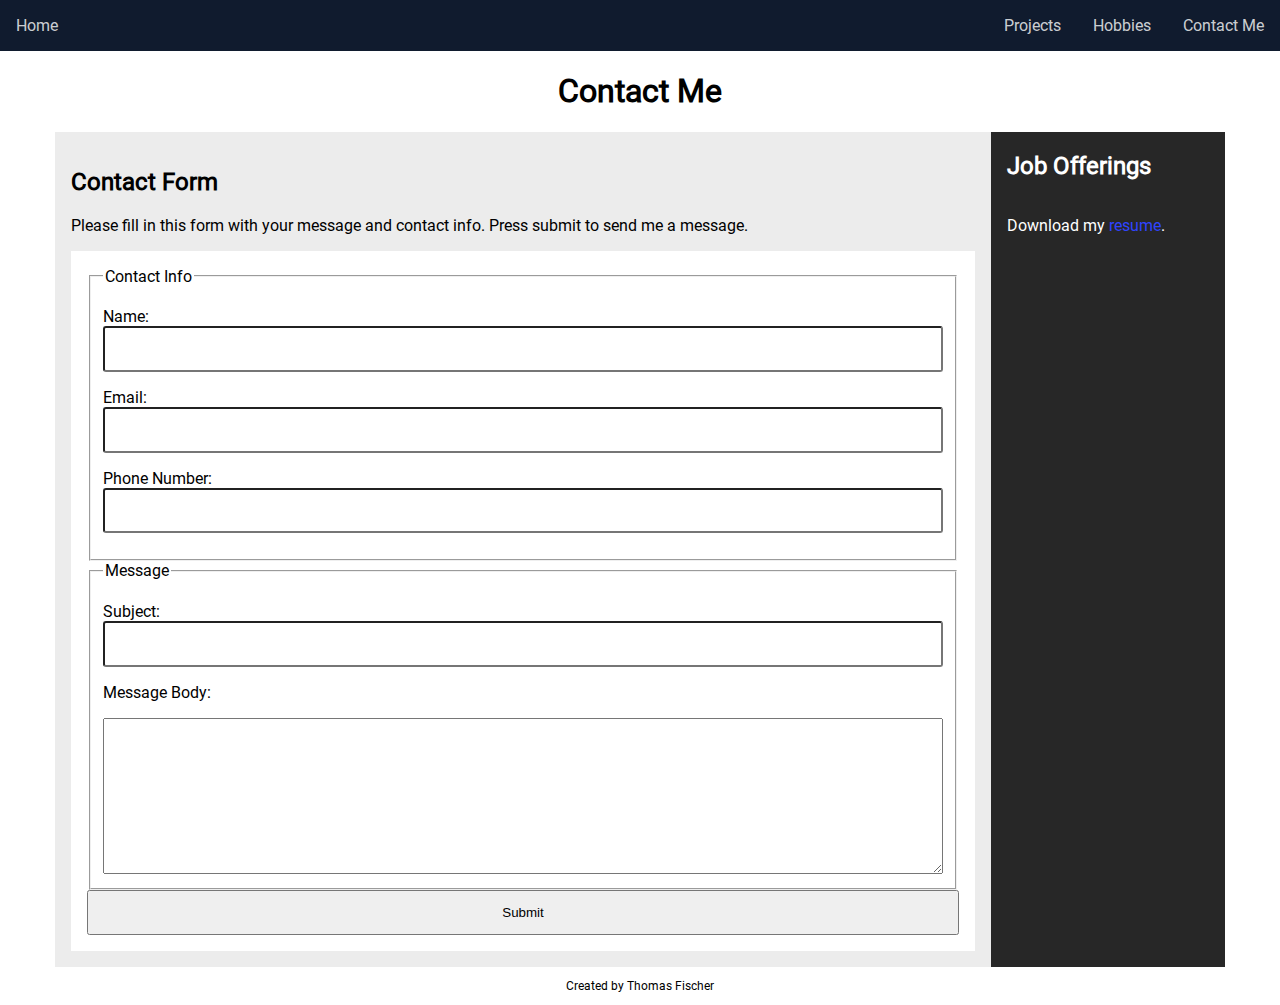
<file: contact.html>
<!DOCTYPE html>
<html lang="en">

<head>
    <meta charset="UTF-8">
    <meta http-equiv="X-UA-Compatible" content="IE=edge">
    <meta name="viewport" content="width=device-width, initial-scale=1.0">
    <title>Contact Me</title>
    <link rel="stylesheet" href="style.css" media="screen">
</head>

<body>
    <header id="navigation-header">
        <nav class="site-nav" id="global-nav">
            <a id="link-home" href="/">Home</a>
            <a href="projects.html">Projects</a>
            <a href="hobbies.html">Hobbies</a>
            <a href="contact.html">Contact Me</a>
        </nav>
        <nav class="site-nav" id="mobile-nav">
            <details>
                <summary>Navigation</summary>
                <a href="/">Home</a>
                <a href="projects.html">Projects</a>
                <a href="hobbies.html">Hobbies</a>
                <a href="contact.html">Contact Me</a>
            </details>
        </nav>
    </header>

    <main>
        <h1>Contact Me</h1>
        <section class="content content-sidebar">
            <form id="contact-form" action="#" method="post">
                <h2>Contact Form</h2>
                <p>
                    Please fill in this form with your message and contact info. Press submit to send me a message.
                </p>
                <div>
                    <fieldset>
                        <legend>Contact Info</legend>
                        <label for="name">Name:
                            <input type="text" name="name" id="name" required>
                        </label>
                        <label for="email">Email:
                            <input type="email" name="email" id="email" required>
                        </label>
                        <label for="telno">Phone Number:
                            <input type="tel" name="telno" id="telno">
                        </label>
                    </fieldset>
                    <fieldset>
                        <legend>Message</legend>
                        <label for="subject">Subject:
                            <input type="text" name="subject" id="subject" list="subject-list" required>
                        </label>
                        <datalist id="subject-list">
                            <option value="General">General</option>
                            <option value="Job Offer">Job Offer</option>
                            <option value="Bug Report">Bug Report</option>
                        </datalist>
                        <label for="message">Message Body:</label>
                        <textarea name="message" id="message" rows="10" required></textarea>
                    </fieldset>
                    <button type="submit">Submit</button>
                </div>
            </form>
            <aside class="sidebar">
                <h2>Job Offerings</h2>
                <p>
                    Download my <a href="#">resume</a>.
                </p>
            </aside>
        </section>
    </main>
    <footer id="site-footer">
        <p>Created by Thomas Fischer</p>
    </footer>
</body>

</html>
</file>
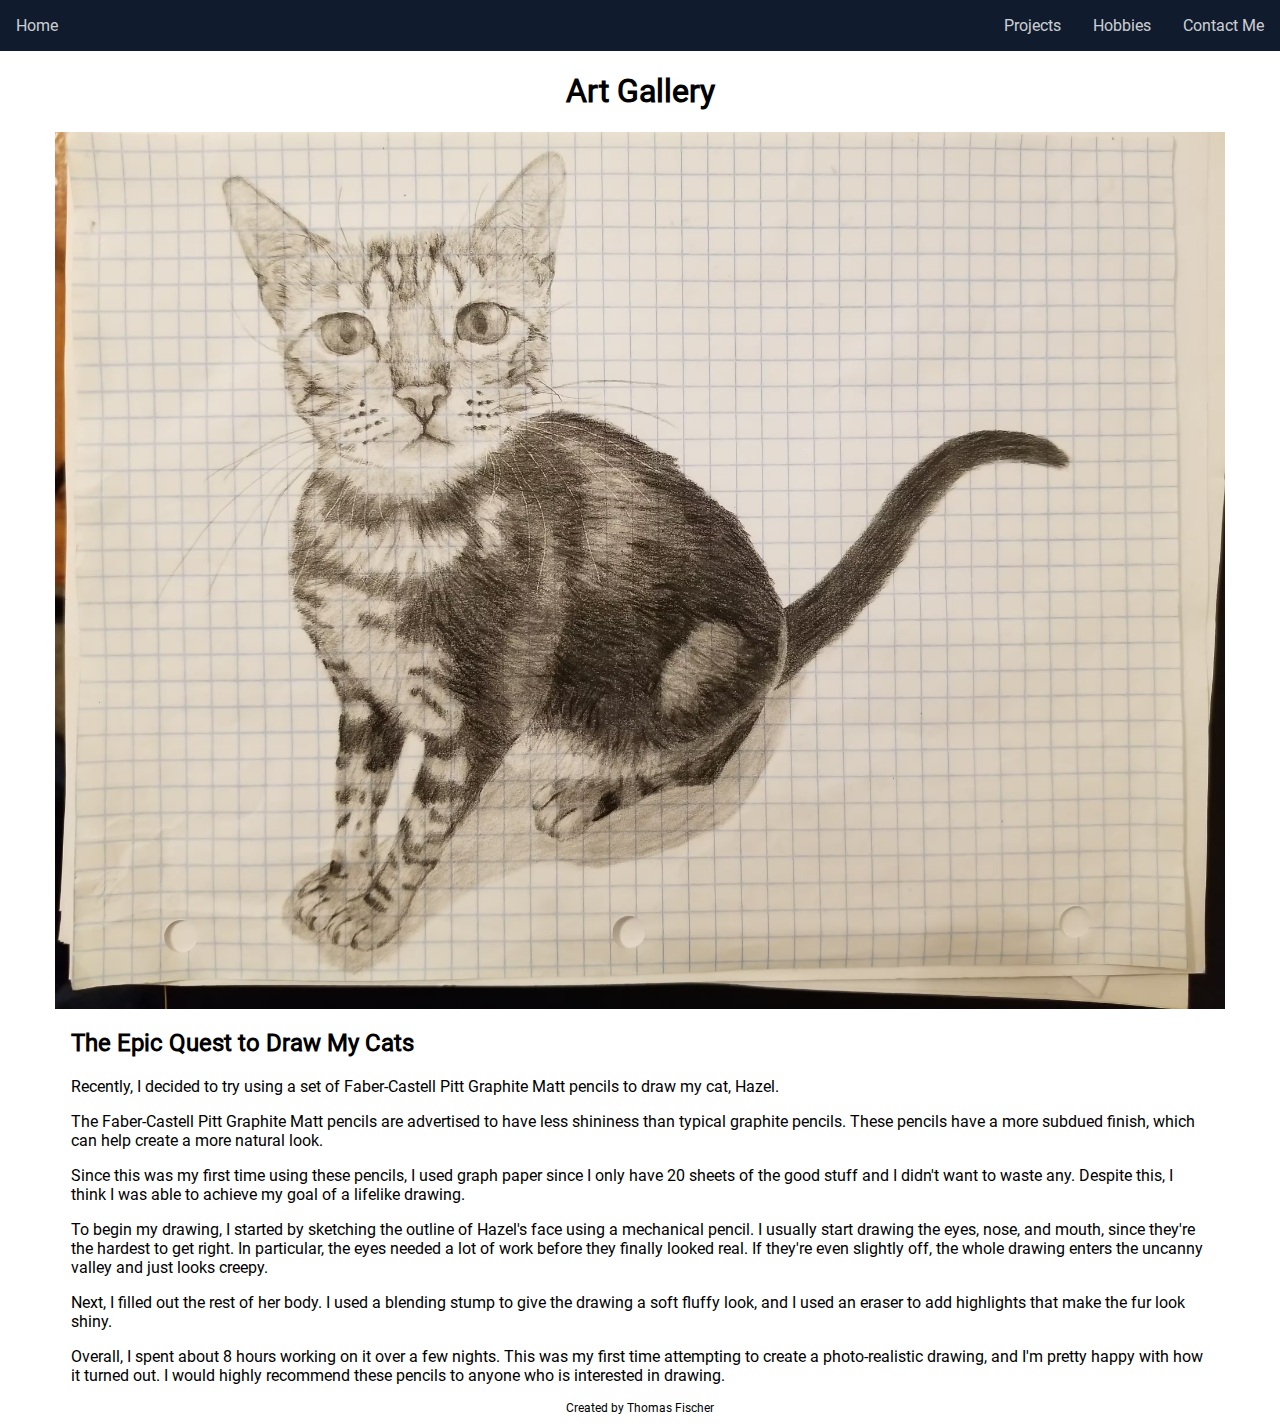
<file: hobbies.html>
<!DOCTYPE html>
<html lang="en">

<head>
    <meta charset="UTF-8">
    <meta http-equiv="X-UA-Compatible" content="IE=edge">
    <meta name="viewport" content="width=device-width, initial-scale=1.0">
    <title>Document</title>
    <link rel="stylesheet" href="style.css" media="screen">
</head>

<body>
    <header id="navigation-header">
        <nav class="site-nav" id="global-nav">
            <a id="link-home" href="/">Home</a>
            <a href="projects.html">Projects</a>
            <a href="hobbies.html">Hobbies</a>
            <a href="contact.html">Contact Me</a>
        </nav>
        <nav class="site-nav" id="mobile-nav">
            <details>
                <summary>Navigation</summary>
                <a href="/">Home</a>
                <a href="projects.html">Projects</a>
                <a href="hobbies.html">Hobbies</a>
                <a href="contact.html">Contact Me</a>
            </details>
        </nav>
    </header>
    <main>
        <h1 id="art-heading">Art Gallery</h1>
        <picture class="hero-resize">
            <source srcset="images/hazel_orig.avif" type="image/avif" media="(min-width: 1200px)">
            <source srcset="images/hazel_orig.webp" type="image/webp" media="(min-width: 1200px)">
            <source srcset="images/hazel_orig.jpg" type="image/jpeg" media="(min-width: 1200px)">
            <source srcset="images/hazel.avif" type="image/avif">
            <source srcset="images/hazel.webp" type="image/webp">
            <source srcset="images/hazel.jpg" type="image/jpeg">
            <img src="images/hazel.jpg" alt="A graphite drawing of Hazel the cat." width="1170" height="877.5">
        </picture>
        <section class="content">
            <article>
                <h2>The Epic Quest to Draw My Cats</h2>

                <p>
                    Recently, I decided to try
                    using a set of Faber-Castell Pitt Graphite Matt pencils to draw my cat, Hazel.
                </p>

                <p>
                    The Faber-Castell Pitt Graphite Matt pencils are advertised to have less shininess than typical
                    graphite pencils. These pencils have a more subdued finish, which can help create a more natural
                    look.
                </p>

                <p>
                    Since this was my first time using these pencils, I used graph paper since I only have 20 sheets of
                    the good stuff and I didn't want to waste any.
                    Despite this, I think I was able to achieve my goal of a lifelike drawing.
                </p>

                <p>
                    To begin my drawing, I started by sketching the outline of Hazel's face using a
                    mechanical pencil. I usually start drawing the eyes, nose, and mouth, since they're the hardest to
                    get right.
                    In particular, the eyes needed a lot of work before they finally looked real. If they're even
                    slightly off, the whole drawing enters the uncanny valley and just looks creepy.
                </p>

                <p>
                    Next, I filled out the rest of her body. I used a blending stump to give the drawing a soft fluffy
                    look, and I used an eraser to add highlights that make the fur look shiny.
                </p>

                <p>
                    Overall, I spent about 8 hours working on it over a few nights. This was my first time attempting to
                    create a photo-realistic drawing, and I'm pretty happy with how it turned out. I would highly
                    recommend these pencils to anyone who is interested in drawing.
                </p>
            </article>
        </section>
    </main>
    <footer id="site-footer">
        <p>Created by Thomas Fischer</p>
    </footer>
</body>

</html>
</file>
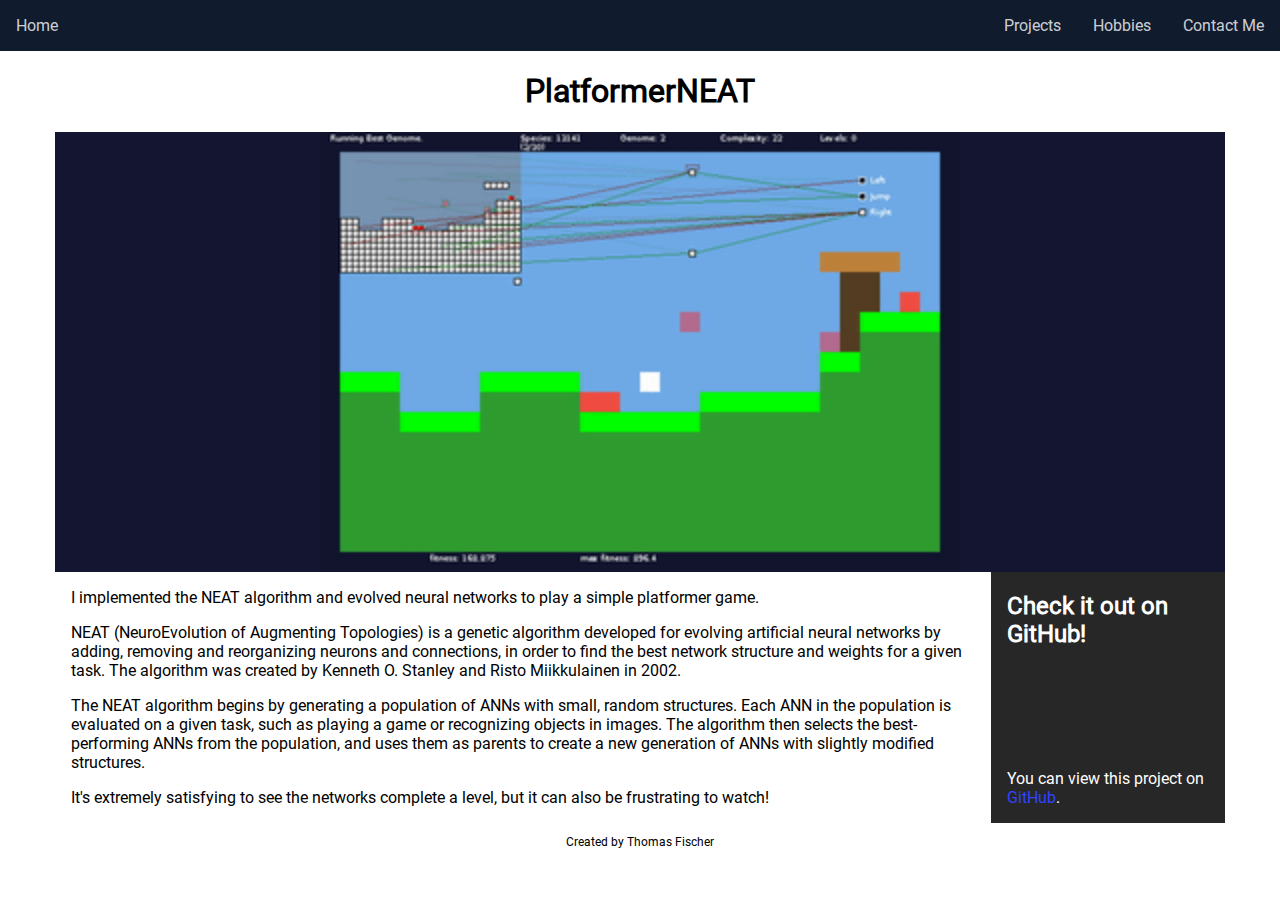
<file: projects.html>
<!DOCTYPE html>
<html lang="en">

<head>
    <meta charset="UTF-8">
    <meta http-equiv="X-UA-Compatible" content="IE=edge">
    <meta name="viewport" content="width=device-width, initial-scale=1.0">
    <title>Projects</title>
    <link rel="stylesheet" href="style.css" media="screen">
</head>

<body>
    <header id="navigation-header">
        <nav class="site-nav" id="global-nav">
            <a id="link-home" href="/">Home</a>
            <a href="projects.html">Projects</a>
            <a href="hobbies.html">Hobbies</a>
            <a href="contact.html">Contact Me</a>
        </nav>
        <nav class="site-nav" id="mobile-nav">
            <details>
                <summary>Navigation</summary>
                <a href="/">Home</a>
                <a href="projects.html">Projects</a>
                <a href="hobbies.html">Hobbies</a>
                <a href="contact.html">Contact Me</a>
            </details>
        </nav>
    </header>
    <main>
        <h1>PlatformerNEAT</h1>
        <picture class="hero-resize" style="background-color: #141631">
            <source media="(max-width: 767px)" srcset="images/neat.jpg">
            <source srcset="media/neat.gif" type="image/gif">
            <img src="media/neat.gif" alt="An animation showing a neural network beating a simple platformer game."
                width="640" height="440">
        </picture>
        <section class="content content-sidebar">
            <article>
                <p>
                    I implemented the NEAT algorithm and evolved neural networks to play a simple platformer game.
                 </p>

                <p>
                    NEAT (NeuroEvolution of Augmenting Topologies) is a genetic algorithm developed for evolving
                    artificial neural networks by adding, removing and reorganizing neurons and connections, in order
                    to find the best network structure and weights for a given task. The algorithm was created by
                    Kenneth O. Stanley and Risto Miikkulainen in 2002.
                </p>

                <p>
                    The NEAT algorithm begins by generating a population of ANNs with small, random structures. Each ANN
                    in the population is evaluated on a given task, such as playing a game or recognizing objects in
                    images.
                    The algorithm then selects the best-performing ANNs from the population, and uses them as parents to
                    create a new generation of ANNs with slightly modified structures.
                </p>

                <p>
                    It's extremely satisfying to see the networks complete a level, but it can also be frustrating to watch!
                </p>

            </article>
            <aside class="sidebar">
                <h2>Check it out on GitHub!</h2>

                <footer>
                    You can view this project on <a href="https://github.com/Synray/PlatformerNeat">GitHub</a>.
                </footer>
            </aside>
        </section>
    </main>
    <footer id="site-footer">
        <p>Created by Thomas Fischer</p>
    </footer>
</body>

</html>
</file>
<file: style.css>
@font-face {
    font-family: 'Roboto';
    src: url('media/Roboto/Roboto-Regular.ttf') format('truetype');
    font-display: swap;
  }

:root {
    --nav-link-color: rgba(255, 255, 255, 0.8);
    --nav-link-color-hover: rgba(158, 158, 158, 0.7);

    --header-bg-color: rgb(16, 27, 46);

    font-family: "Roboto", sans-serif;
}

#navigation-header {
    position: sticky;
    top: 0;
    background-color: var(--header-bg-color);
    z-index: 1;
}

/* Navigation */

.site-nav a {
    text-decoration: none;
    color: var(--nav-link-color);
    transition: color ease 60ms;
}

.site-nav a:hover {
    color: var(--nav-link-color-hover);
}

/* Desktop Navigation: header */

#global-nav {
    display: flex;
    justify-content: flex-end;
    box-sizing: border-box;
    gap: 2rem;

    padding: 1rem;
    list-style-type: none;
}

#global-nav #link-home {
    margin-right: auto;
}

/* Mobile Navigation: Hamburger menu using <details> */

#mobile-nav {
    display: none;

    padding: 1rem;
    margin: 0;
    color: var(--nav-link-color);

    text-align: center;
}

#mobile-nav summary {
    list-style: none;
    transition: color ease 60ms;
}

#mobile-nav details[open] summary {
    padding-bottom: 1em;
    border-bottom: 2px solid var(--nav-link-color);
    color: var(--nav-link-color-hover);
}

#mobile-nav menu {
    list-style: none;
    padding: 0;
    margin: 0;
    display: flex;
    flex-direction: column;
}

#mobile-nav a {
    display: inline-block;
    width: 100%;
    padding: 1em 0;
}

/* Content layout */

body {
    margin: 0;
    /* height: 100vh; */
    /* background-color:rgb(34, 31, 59); */
}

h1 {
    padding: 0 1em;
    text-align: center;
}

.content-sidebar {
    display: grid;
    grid-template-columns: 4fr 1fr;
}

.content>* {
    padding: 0 1em;
    background-color: white;
}

.sidebar {
    display: flex;
    flex-direction: column;
    background-color: rgb(39, 39, 39);
    color: white;
}

.sidebar a {
    text-decoration: none;
    color: rgb(47, 68, 255)
}

.sidebar a:hover {
    color: rgb(39, 55, 197)
}

.sidebar footer {
    margin-top: auto;
    padding-bottom: 1em;
}

#site-footer {
    text-align: center;
    font-size: .75em;
}

.hero, .hero-resize {
    overflow: hidden;
    display: flex;
    justify-content: center;
}

.hero-resize img {
    max-width: 100%;
    height: auto;
}

/* Contact Form */

#contact-form {
    background-color: rgb(236, 236, 236);
    padding: 1em;
}

#contact-form > div {
    background-color: white;
    padding: 1em;
}

#contact-form * {
    box-sizing: border-box;
}

label {
    display: block;
    width: 100%;
    margin: 1em 0;
}

input {
    width: 100%;
    border-radius: 3px;
    padding: 1em;
}

textarea {
    width: 100%;
    resize: vertical;
}

button[type="submit"] {
    width: 100%;
    padding: 1em;
    box-sizing: border-box;
}

/* Animation */

@keyframes art-heading {
    0% {
        color: black;
    }

    25% {
        transform: rotate(5deg);
    }

    50% {
        color: rgb(69, 168, 145);
    }
    
    75% {
        transform: rotate(-5deg);
    }

    100% {
        color: black;
        transform: rotate(0deg);
    }
}

#art-heading {
    animation: art-heading 2s linear;
    animation-iteration-count: infinite;
}

#art-heading-wrapper {
    position: relative;
}

/* Responsive Design */

@media screen and (max-width: 767px) {
    #global-nav {
        display: none;
    }

    #mobile-nav {
        display: block;
    }

    /* #navigation-header {
        position: static;
    } */

    .content-sidebar {
        display: flex;
        flex-direction: column;
    }
}

@media screen and (max-width: 1199px) {
    main {
        width: 100%;
    }
}

@media screen and (min-width: 1200px) {
    main {
        width: 1170px;
        margin: 0 auto;
    }
}
</file>
